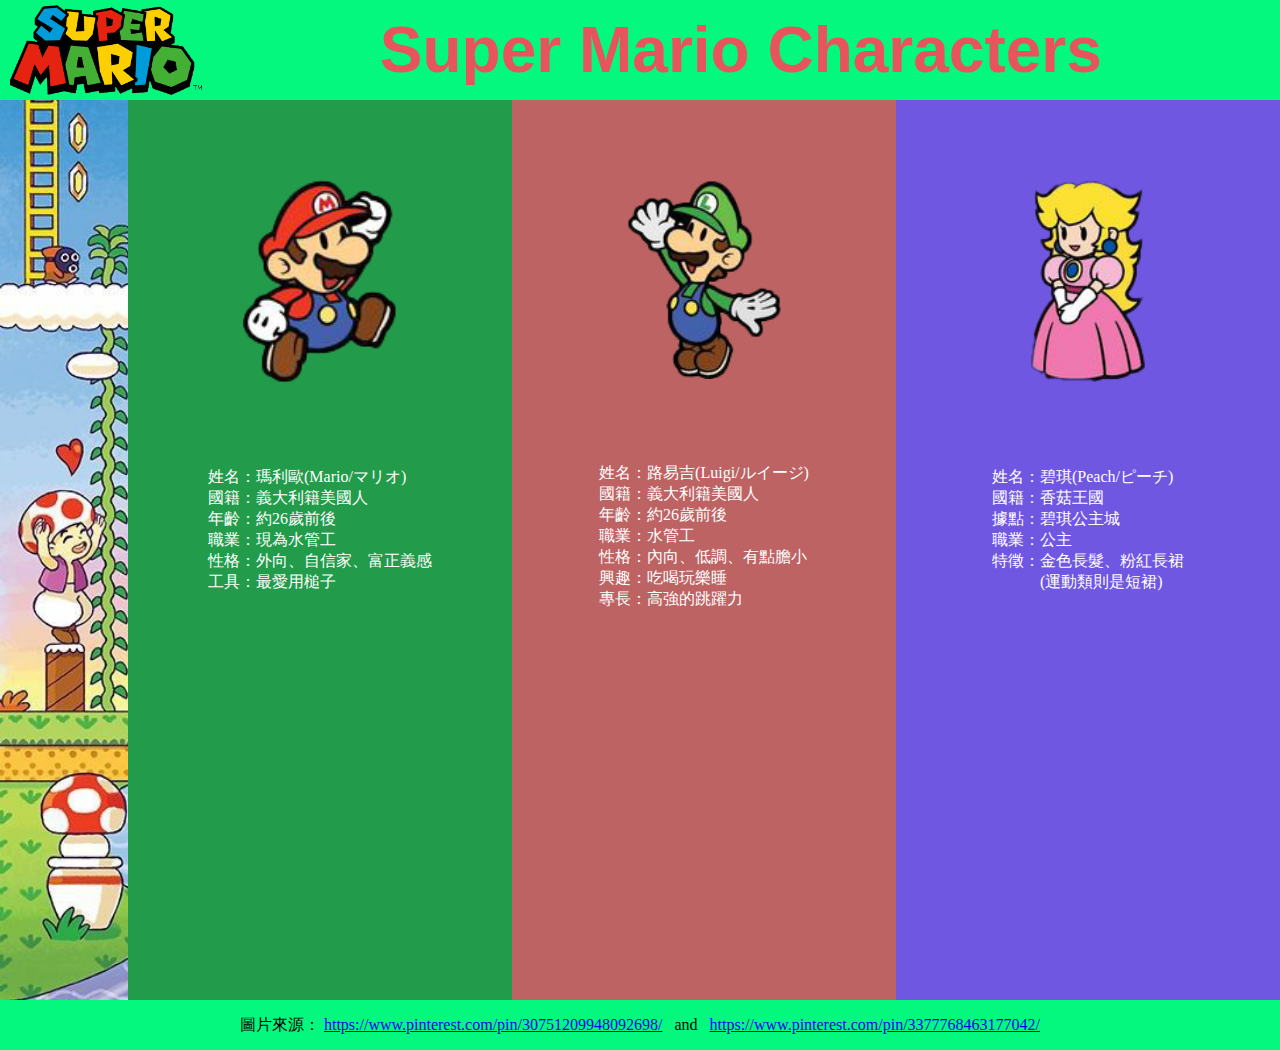
<file: index.html>
<!DOCTYPE html>
<html lang="en">
<head>
    <meta charset="UTF-8">
    <meta http-equiv="X-UA-Compatible" content="IE=edge">
    <meta name="viewport" content="width=device-width, initial-scale=1.0">
    <link rel="stylesheet" href="./mario_RWD.css">
    <title> Mario RWD effect</title>

</head>
<body>
      
    <!-- 標題 -->
    <header>
        <div>
            <img id="headpic" src="./images/super_mario_headline.png" alt="">
            Super Mario Characters
        </div>
    </header>

    <main>

        <!-- 側欄 -->
        <section id="sidebar"></section>

        <!-- 瑪利歐 -->
        <section id="content1" >
            <img id="mariopic" src="./images/mario.png" alt="">
            <p>
                姓名：瑪利歐(Mario/マリオ)<br>
                國籍：義大利籍美國人<br>
                年齡：約26歲前後<br>
                職業：現為水管工<br>
                性格：外向、自信家、富正義感<br>
                工具：最愛用槌子<br>
            </p>
        </section>

        <!-- 路易吉 -->
        <section id="content2">
            <img id="luigipic" src="./images/luigi.png" alt="">
            <p>
                姓名：路易吉(Luigi/ルイージ)<br>
                國籍：義大利籍美國人<br>
                年齡：約26歲前後<br>
                職業：水管工<br>
                性格：內向、低調、有點膽小<br>
                興趣：吃喝玩樂睡<br>
                專長：高強的跳躍力<br>
            </p>
        </section>

        <!-- 碧琪公主 -->
        <section id="content3">
            <img id="peachpic" src="./images/peach.png" alt="">
            <p>
                姓名：碧琪(Peach/ピーチ)<br>
                國籍：香菇王國<br>
                據點：碧琪公主城<br>
                職業：公主<br>
                特徵：金色長髮、粉紅長裙<br>&emsp;&emsp;&emsp;(運動類則是短裙)<br>
            </p>
        </section>
    </main>

    <footer>
        圖片來源：
        <a href="https://www.pinterest.com/pin/30751209948092698/">https://www.pinterest.com/pin/30751209948092698/</a> 
        &nbsp and &nbsp
        <a href="https://www.pinterest.com/pin/3377768463177042/">https://www.pinterest.com/pin/3377768463177042/</a>
    </footer>    

</body>
</html>
</file>
<file: mario_RWD.css>
html, body, main{
    width: 100%; 
    height: 100%;
    margin: 0;
}

/* 電腦版 */
@media screen and (min-width: 1024px){
     
    /* 表頭 */
    header{
        width: 100%;
        height: 100px;
        color: rgb(231, 84, 92);
        font-weight: bolder;
        font-family: 'Gill Sans', 'Gill Sans MT', Calibri, 'Trebuchet MS', sans-serif;
        background-color: rgb(5, 248, 126);
        font-size: 4em;
        line-height: 100px;
        text-align: center;
    }

    /* 表頭logo */
    #headpic{
        height: 90px;
        margin-top: 5px;
        margin-left: 10px;
        float: left;
    }

    /* 側欄 */
    #sidebar{
        clear: both;
        width: 10%;
        height: 100%;
        background-image: url(./images/sidepic.png);
        background-repeat: no-repeat;
        background-size: cover;
        float: left;
}

    /* 文字段落設定 */
    p{
        text-align: left;
        width: fit-content;
        margin: 0px auto;
    }  

    /* 瑪利歐 */
    #content1{
        width: 30%; 
        height: 100%;
        color: white;
        background-color: rgb(34, 156, 75);
        font-size: 1rem; 
        text-align: center;
        float: left;
    }

    #mariopic{
        width: 40%;
        margin: 80px;
    }

    /* 路易吉 */
    #content2{
        width: 30%; 
        height: 100%;
        color: white;
        background-color: rgb(189, 99, 99);
        font-size: 1rem; 
        text-align: center;
        float: left;
    }

    #luigipic{
        width: 40%;
        margin: 80px;
    }

    /* 碧琪公主 */
    #content3{
        width: 30%; 
        height: 100%;
        color: white;
        background-color: rgb(112, 87, 226);
        font-size: 1rem; 
        text-align: center;
        float: left;
    }

    #peachpic{
        width: 30%;
        margin: 80px;
    }

    footer{
        clear: both;
        width: 100%; 
        height: 50px;
        color: #000;
        background-color: rgb(5, 248, 126);
        font-size: 1em;
        line-height: 50px;
        text-align: center;
    }
} 


/* 平版 */
@media screen and (min-width: 481px) and (max-width:1023px){

    /* 表頭 */
    header{
        width: 100%;
        height: 50px;
        color: rgb(231, 84, 92);
        font-weight: bolder;
        font-family: 'Gill Sans', 'Gill Sans MT', Calibri, 'Trebuchet MS', sans-serif;
        background-color: rgb(5, 248, 126);
        font-size: 2em;
        line-height: 50px;
        text-align: center;
    }

    /* 表頭logo */
    #headpic{
        height: 40px;
        margin-top: 5px;
        margin-left: 10px;
        float: left;
    }

    /* 側欄 */
    #sidebar{
        clear: both;
        width: 50%;
        height: 50%;
        background-image: url(./images/game.jpg);
        background-repeat: no-repeat;
        background-size: cover;
        float: left;
    }
      
    /* 文字段落設定 */
    p{
        text-align: left;
        width: fit-content;
        margin: 0px auto;
    } 

    /* 瑪利歐 */
    #content1{
        width: 50%; 
        height: 50%;
        color: white;
        background-color: rgb(34, 156, 75);
        font-size: 16px; 
        text-align: center;
        float: left;
    }

    #mariopic{
        width: 30%;
        margin: 70px 0 30px;
    }

    /* 路易吉 */
    #content2{
        clear: both;
        width: 50%; 
        height: 50%;
        color: white;
        background-color: rgb(189, 99, 99);
        font-size: 16px; 
        text-align: center;
        float: left;
    }

    #luigipic{
        width: 30%;
        margin: 70px 0 30px;
    }

    /* 碧琪公主 */
    #content3{
        width: 50%; 
        height: 50%;
        color: white;
        background-color: rgb(112, 87, 226);
        font-size: 16px; 
        text-align: center;
        float: left;
    }

    #peachpic{
        width: 20%;
        margin: 70px 0 30px;
    }

    footer{
        clear: both;
        width: 100%; 
        height: 50px;
        color: #000;
        background-color: rgb(5, 248, 126);
        font-size: small;
        line-height: 30px;
        text-align: center;
    }
} 

/* 手機版 */
@media screen and (max-width:480px){

    /* 表頭 */
    header{
        width: 100%;
        height: 40px;
        color: rgb(231, 84, 92);
        font-weight: bolder;
        font-family: 'Gill Sans', 'Gill Sans MT', Calibri, 'Trebuchet MS', sans-serif;
        background-color: rgb(5, 248, 126);
        font-size: 1.3em;
        line-height: 40px;
        text-align: center;
    }

    /* 表頭logo */
    #headpic{
        height: 30px;
        margin-top: 5px;
        margin-left: 10px;
        float: left;
    }
 
    /* 側欄 */
    #sidebar{
        clear: both;
        width: 100%;
        height: 20%;
        background-image: url(./images/game.jpg);
        background-size: auto;
        background-position: top;
    }

    /* 瑪利歐 */
    #content1{
        width: 100%; 
        height: 27%;
        color: white;
        background-color: rgb(34, 156, 75);
        font-size: 16px; 
    }

    #mariopic{
        width: 20%;
        margin: 45px 30px 15px 20px;
        float: left;
    }

    /* Mario文字段落設定 */
    #content1 p{
        text-align: left;
        width: fit-content;
        margin: 20px 20px 15px 0px;
        float: right;
    }  

    /* 路易吉 */
    #content2{
        clear: both;
        width: 100%; 
        height: 27%;
        color: white;
        background-color: rgb(189, 99, 99);
        font-size: 16px;
    }

    #luigipic{
        width: 25%;
        margin: 30px 20px 15px 30px;
        float: right;
    }

    /* Luigi文字段落設定 */
    #content2 p{
        text-align: left;
        width: fit-content;
        margin: 12px 0px 8px 15px;
        float: left;
    }  

    /* 碧琪公主 */
    #content3{
        clear: both;
        width: 100%; 
        height: 26%;
        color: white;
        background-color: rgb(112, 87, 226);
        font-size: 16px; 
    }

    #peachpic{
        width: 17%;
        margin: 30px 20px 15px 35px;
        float: left;
    }

    /* Peach文字段落設定 */
    #content3 p{
        text-align: left;
        width: fit-content;
        margin: 20px 30px 15px 0px;
        float: right;
    }  

    footer{
        clear: both;
        width: 100%; 
        height: 40px;
        color: #000;
        background-color: rgb(5, 248, 126);
        font-size:x-small;
        line-height: 20px;
        text-align: center;
    }
}
</file>
